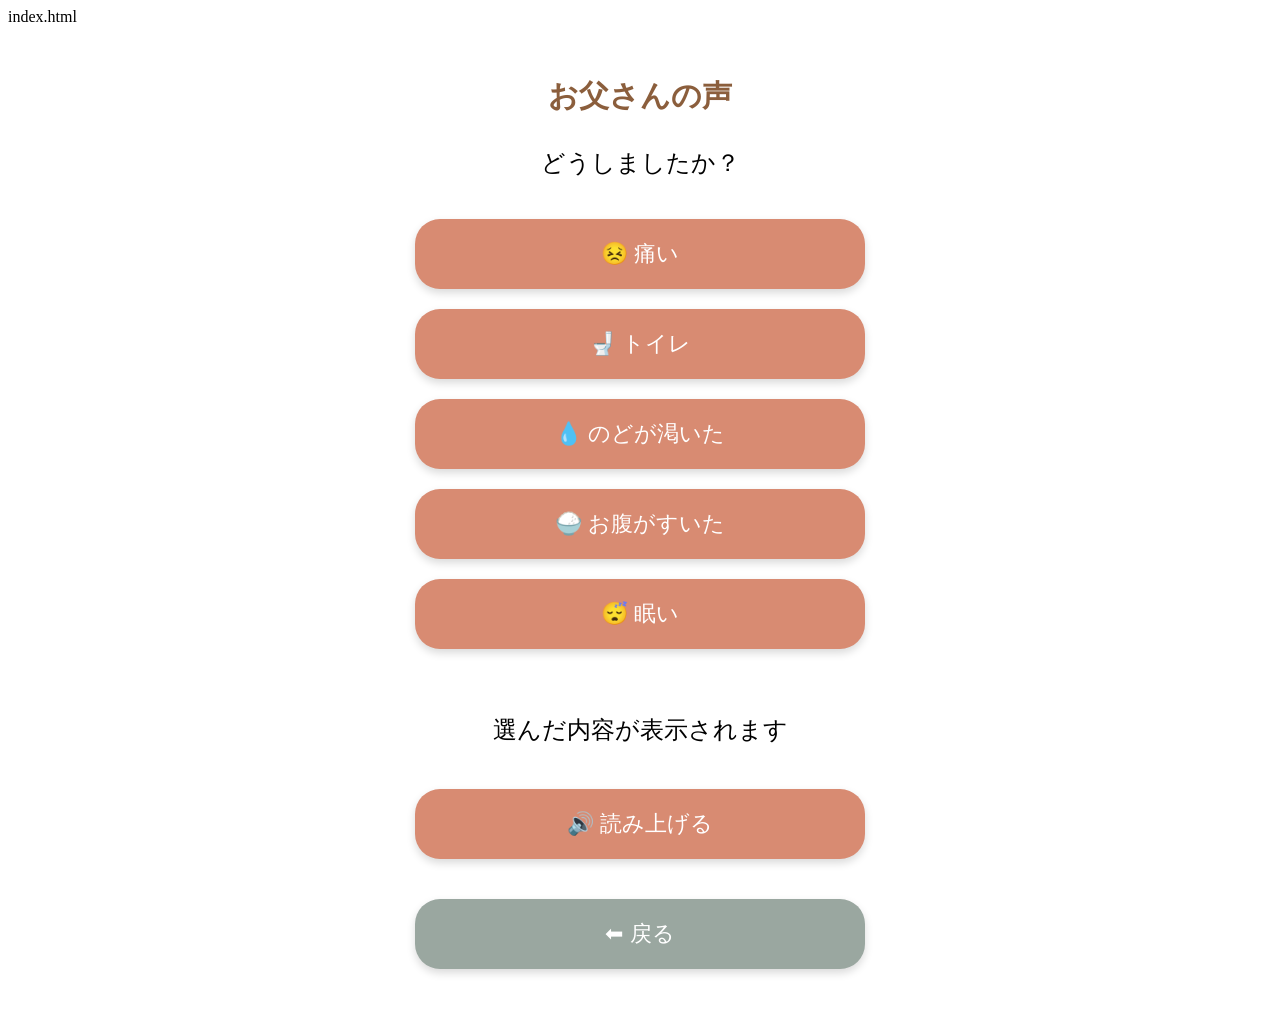
<file: index.html>
index.html
<!DOCTYPE html>
<html lang="ja">

<head>

<meta charset="UTF-8">

<meta name="viewport" content="width=device-width, initial-scale=1.0">

<title>お父さんの声アプリ</title>

<link rel="stylesheet" href="style.css">

</head>


<body>


<div class="app">


<h1>お父さんの声</h1>


<p class="question">
どうしましたか？
</p>



<button onclick="showPain()">
😣 痛い
</button>


<button onclick="showToilet()">
🚽 トイレ
</button>


<button onclick="selectMessage('のどが渇きました')">
💧 のどが渇いた
</button>


<button onclick="selectMessage('お腹がすきました')">
🍚 お腹がすいた
</button>


<button onclick="selectMessage('眠いです')">
😴 眠い
</button>



<div id="subMenu">

</div>



<div id="result">

選んだ内容が表示されます

</div>



<button onclick="readMessage()">

🔊 読み上げる

</button>



<button class="back" onclick="backMenu()">

⬅ 戻る

</button>


</div>



<script src="script.js"></script>


</body>

</html>
</file>
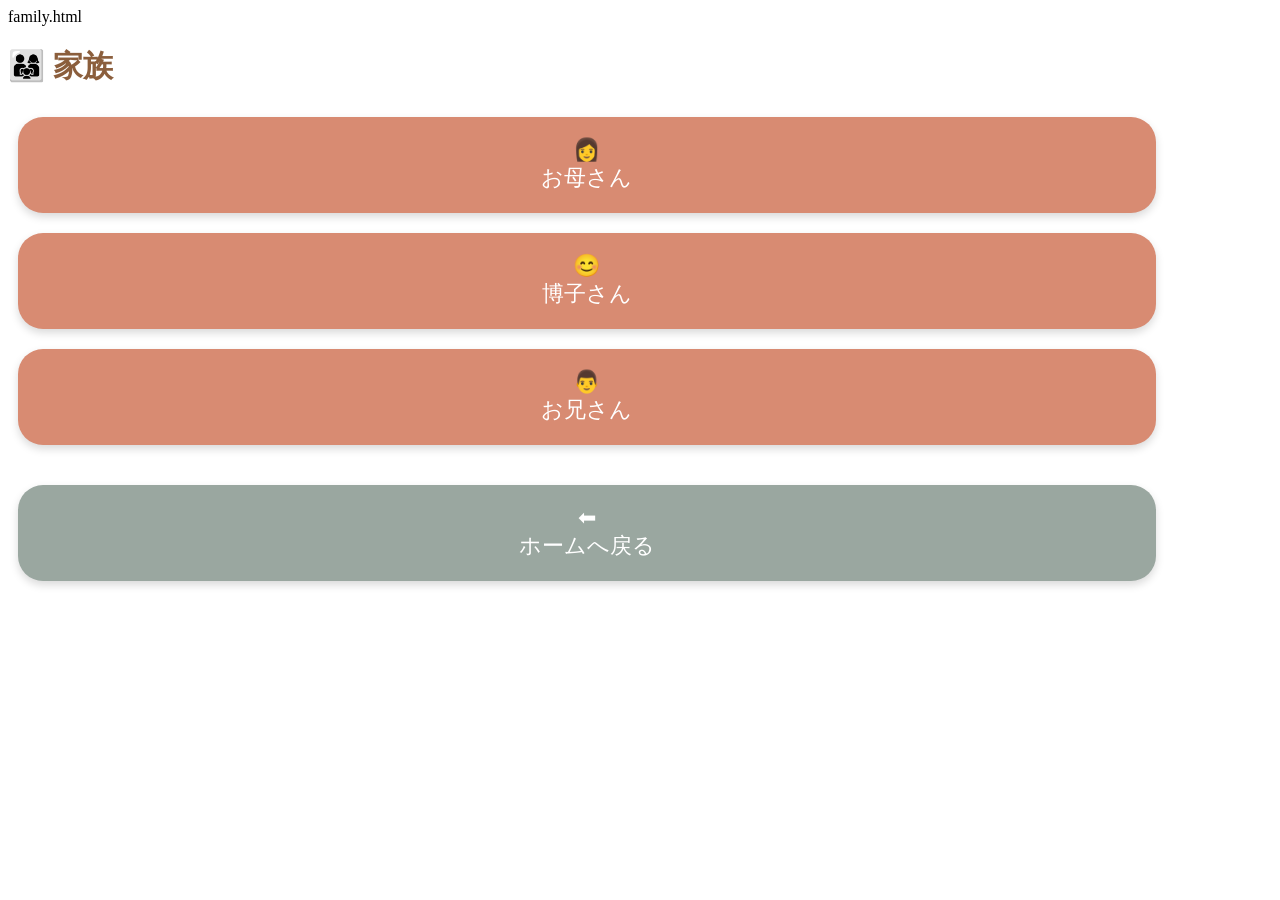
<file: family.html>
family.html
<!DOCTYPE html>
<html lang="ja">
<head>
<meta charset="UTF-8">
<meta name="viewport" content="width=device-width, initial-scale=1.0">
<title>家族</title>
<link rel="stylesheet" href="style.css">
</head>

<body>

<h1>👨‍👩‍👧 家族</h1>

<div class="container">

<button class="purple" onclick="speak('お母さんに会いたいです')">
👩<br>お母さん
</button>

<button class="pink" onclick="speak('博子さんに会いたいです')">
😊<br>博子さん
</button>

<button class="blue" onclick="speak('お兄さんに会いたいです')">
👨<br>お兄さん
</button>

<button class="gray back" onclick="location.href='index.html'">
⬅<br>ホームへ戻る
</button>

</div>

<script src="script.js"></script>

</body>
</html>
</file>
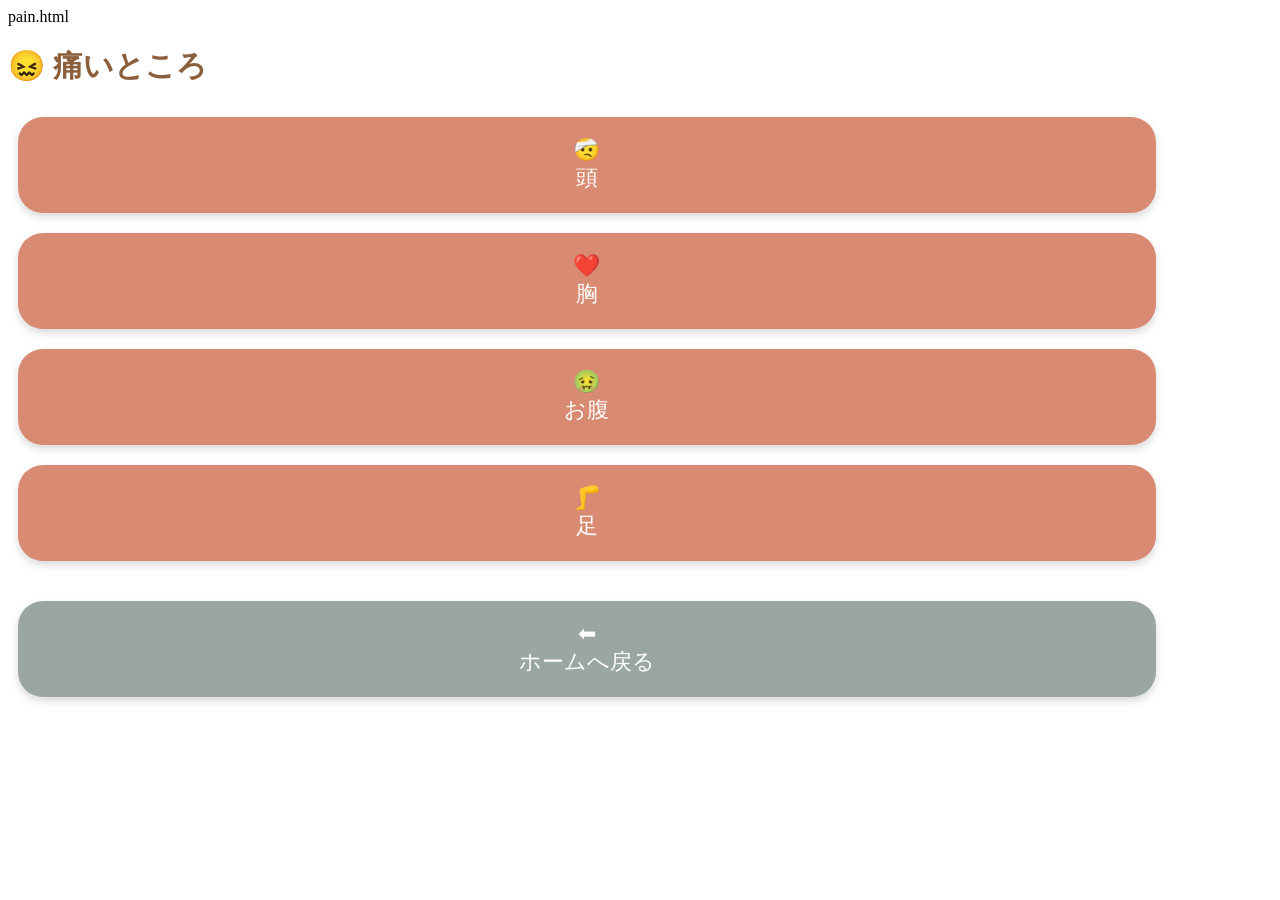
<file: pain.html>
pain.html
<!DOCTYPE html>
<html lang="ja">
<head>
<meta charset="UTF-8">
<meta name="viewport" content="width=device-width, initial-scale=1.0">
<title>痛い</title>
<link rel="stylesheet" href="style.css">
</head>

<body>

<h1>😖 痛いところ</h1>

<div class="container">

<button class="red" onclick="speak('頭が痛いです')">
🤕<br>頭
</button>

<button class="red" onclick="speak('胸が痛いです')">
❤️<br>胸
</button>

<button class="red" onclick="speak('お腹が痛いです')">
🤢<br>お腹
</button>

<button class="red" onclick="speak('足が痛いです')">
🦵<br>足
</button>

<button class="gray back" onclick="location.href='index.html'">
⬅<br>ホームへ戻る
</button>

</div>

<script src="script.js"></script>

</body>
</html>
</file>
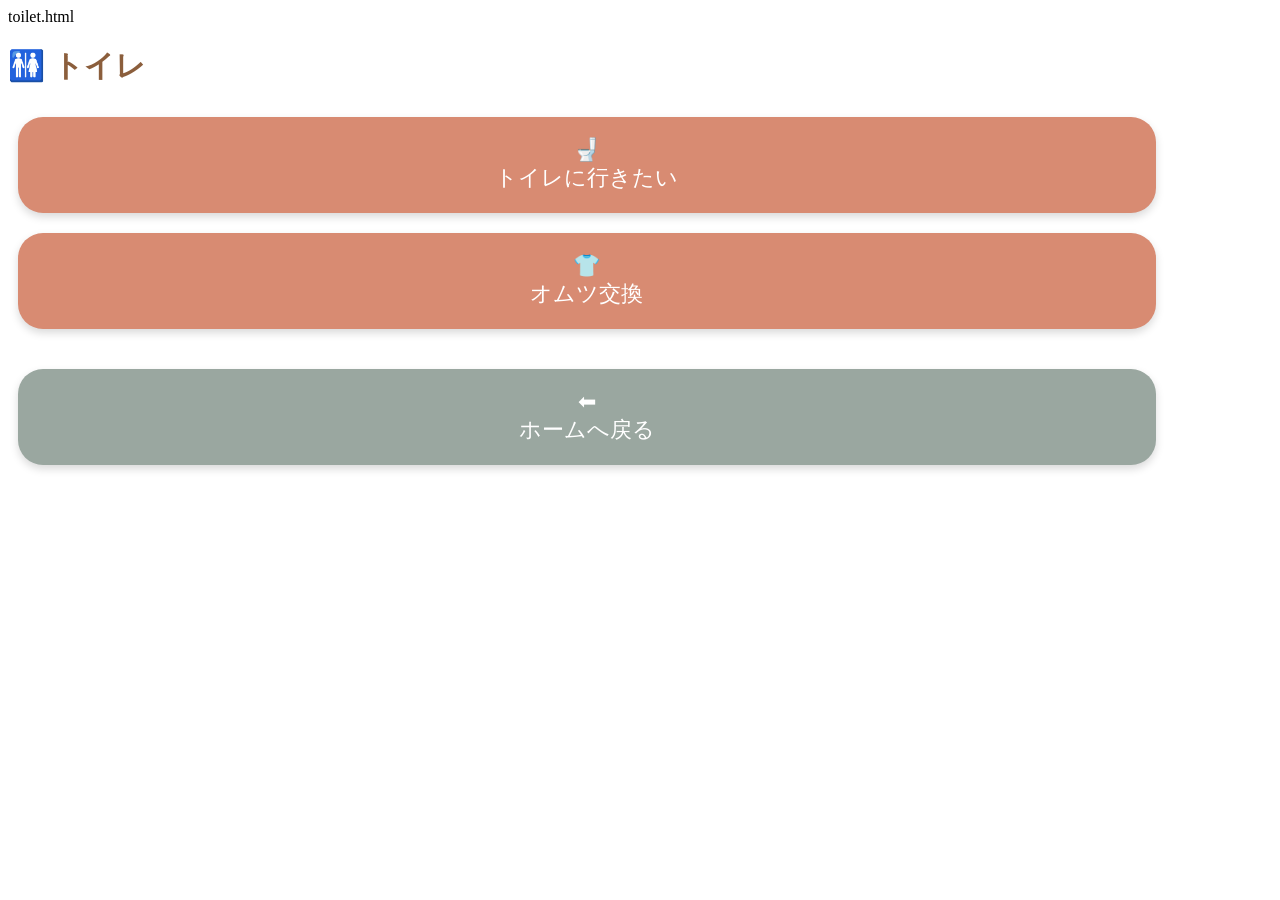
<file: toilet.html>
toilet.html
<!DOCTYPE html>
<html lang="ja">
<head>
<meta charset="UTF-8">
<meta name="viewport" content="width=device-width, initial-scale=1.0">
<title>トイレ</title>
<link rel="stylesheet" href="style.css">
</head>

<body>

<h1>🚻 トイレ</h1>

<div class="container">

<button class="blue" onclick="speak('トイレに行きたいです')">
🚽<br>トイレに行きたい
</button>

<button class="yellow" onclick="speak('オムツを交換してください')">
👕<br>オムツ交換
</button>

<button class="gray back" onclick="location.href='index.html'">
⬅<br>ホームへ戻る
</button>

</div>

<script src="script.js"></script>

</body>
</html>
</file>
<file: style.css>
style.css
body {

    margin: 0;
    padding: 0;

    font-family:
    "Hiragino Maru Gothic ProN",
    "Yu Gothic",
    sans-serif;

    background: #fff7f2;

    color: #5a4035;

}


.app {

    max-width: 500px;

    margin: auto;

    padding: 30px 20px;

    text-align: center;

}



h1 {

    font-size: 30px;

    color: #8b5e3c;

}



.question {

    font-size: 24px;

    margin: 30px 0;

}



button {

    width: 90%;

    padding: 20px;

    margin: 10px;

    border: none;

    border-radius: 25px;

    background: #d88b72;

    color: white;

    font-size: 22px;

    box-shadow: 0 4px 8px rgba(0,0,0,0.15);

}



button:active {

    transform: scale(0.95);

}



#subMenu {

    margin-top: 20px;

}



#result {

    margin-top: 30px;

    padding: 25px;

    background: white;

    border-radius: 20px;

    font-size: 24px;

    min-height: 40px;

}



.back {

    background: #9aa7a0;

    margin-top: 30px;

}
</file>
